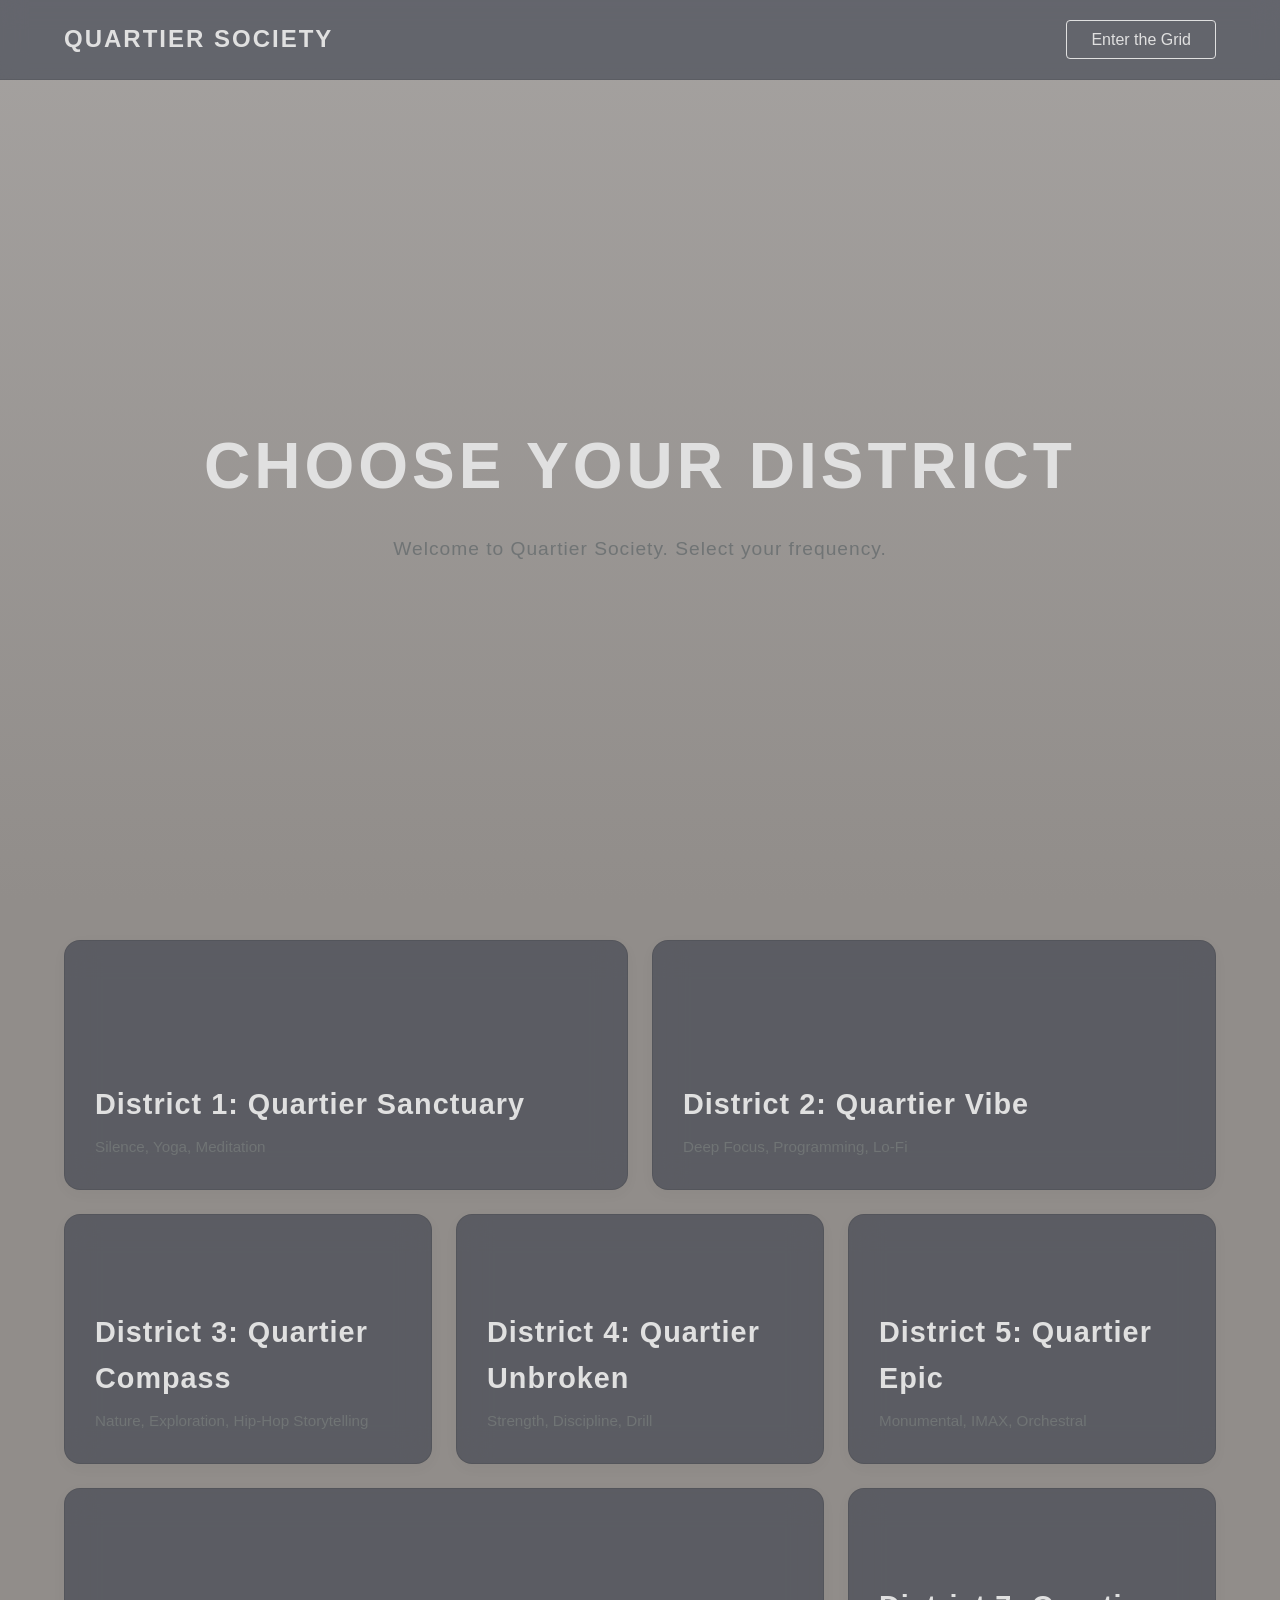
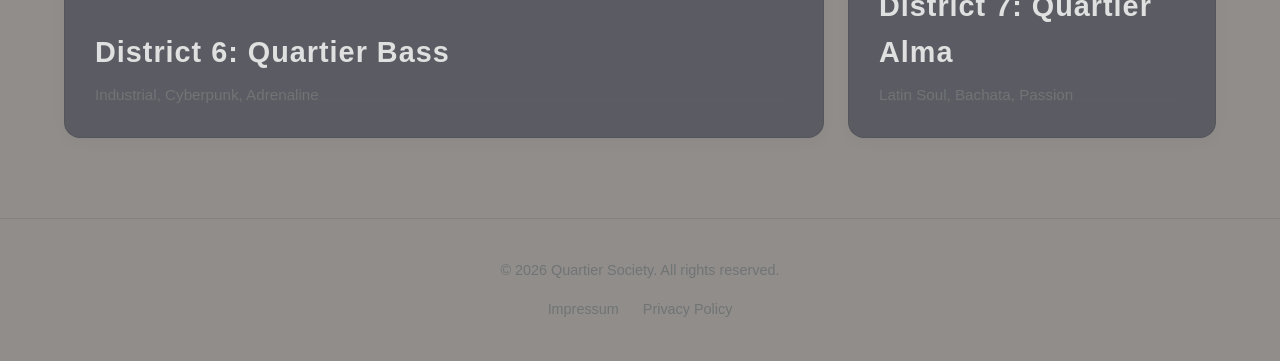
<file: index.html>
<!-- ========================================== -->
<!-- H1 DISTRICT 1: CORE DOCUMENT SETUP         -->
<!-- ========================================== -->
<!DOCTYPE html>
<html lang="en">

<!-- ------------------------------------------ -->
<!-- H2 1.1 DOCUMENT METADATA & ROUTING         -->
<!-- ------------------------------------------ -->
<head>
    <!-- Defines character encoding for global character support -->
    <meta charset="UTF-8">
    <!-- Ensures proper scaling on mobile devices -->
    <meta name="viewport" content="width=device-width, initial-scale=1.0">
    <title>Quartier Society | Headquarters</title>

    <!-- Connects the HTML structure to the CSS visual engine -->
    <link rel="stylesheet" href="css/global.css">
</head>

<!-- ========================================== -->
<!-- H1 DISTRICT 2: GLOBAL INTERFACE            -->
<!-- ========================================== -->
<body>
    
<!-- ------------------------------------------ -->
<!-- H2 2.1 NAVIGATION BAR (GLASS HEADER)       -->
<!-- ------------------------------------------ -->
    <!-- The main header that remains fixed at the top of the viewport -->
    <header class="global-header">
        
        <!-- Interactive logo container used to trigger system overrides -->
         <div id="logo-container">
            <span id="brand-logo">Quartier Society</span>   
         </div>
         
         <!-- Primary navigation routes -->
         <nav>
            <a href="#login" id="login-trigger" class="btn-login">Enter the Grid</a>
         </nav>
    </header>

<!-- ========================================== -->
<!-- H1 DISTRICT 3: THE ECOSYSTEM CONTENT       -->
<!-- ========================================== -->
    <!-- Main wrapper for all semantic page content -->
    <main>
        
<!-- ------------------------------------------ -->
<!-- H2 3.1 HERO SECTION (THE HOOK)             -->
<!-- ------------------------------------------ -->
        <!-- Full viewport height section acting as the entry point -->
        <section id="hero">
            <div class="hero-content">
                <h1>CHOOSE YOUR DISTRICT</h1>
                <p id="hero-subtitle">Welcome to Quartier Society. Select your frequency.</p>
            </div>
        </section>

<!-- ------------------------------------------ -->
<!-- H2 3.2 ASYMMETRIC BENTO GRID               -->
<!-- ------------------------------------------ -->
        <!-- Grid layout container organizing all available districts -->
        <section id="bento-grid">
            
            <!-- Row 1: 50/50 Layout -->
            <article class="district-card" id="card-sanctuary">
                <a href="district1.html">
                    <h2>District 1: Quartier Sanctuary</h2>
                    <p>Silence, Yoga, Meditation</p>
                </a>
            </article>

            <article class="district-card" id="card-sensei">
                <a href="district2.html">
                    <h2>District 2: Quartier Vibe</h2>
                    <p>Deep Focus, Programming, Lo-Fi</p>
                </a>
            </article>

            <!-- Row 2: 33/33/33 Layout -->
            <article class="district-card" id="card-compass">
                <a href="district3.html">
                    <h2>District 3: Quartier Compass</h2>
                    <p>Nature, Exploration, Hip-Hop Storytelling</p>
                </a>
            </article>

            <article class="district-card" id="card-unbroken">
                <a href="district4.html">
                    <h2>District 4: Quartier Unbroken</h2>
                    <p>Strength, Discipline, Drill</p>
                </a>
            </article>

            <article class="district-card" id="card-epic">
                <a href="district5.html">
                    <h2>District 5: Quartier Epic</h2>
                    <p>Monumental, IMAX, Orchestral</p>
                </a>
            </article>

            <!-- Row 3: 66/33 Layout -->
            <article class="district-card" id="card-bass">
                <a href="district6.html">
                    <h2>District 6: Quartier Bass</h2>
                    <p>Industrial, Cyberpunk, Adrenaline</p>
                </a>
            </article>

            <article class="district-card" id="card-alma">
                <a href="district7.html">
                    <h2>District 7: Quartier Alma</h2>
                    <p>Latin Soul, Bachata, Passion</p>
                </a>
            </article>
            
        </section>
    </main>

<!-- ========================================== -->
<!-- H1 DISTRICT 4: DOCUMENT FOOTER             -->
<!-- ========================================== -->
<!-- ------------------------------------------ -->
<!-- H2 4.1 LEGAL AND LINKS                     -->
<!-- ------------------------------------------ -->
    <!-- Contains copyright information and secondary navigation -->
    <footer>
        <div class="footer-content">
            <p>&copy; 2026 Quartier Society. All rights reserved.</p>
            <nav class="footer-links">
                <a href="#impressum">Impressum</a>
                <a href="#privacy">Privacy Policy</a>
            </nav>
        </div>
    </footer>
    
    <!-- Connects the JavaScript logic engine to the HTML -->
    <script src="js/main.js"></script>
</body>
</html>
</file>
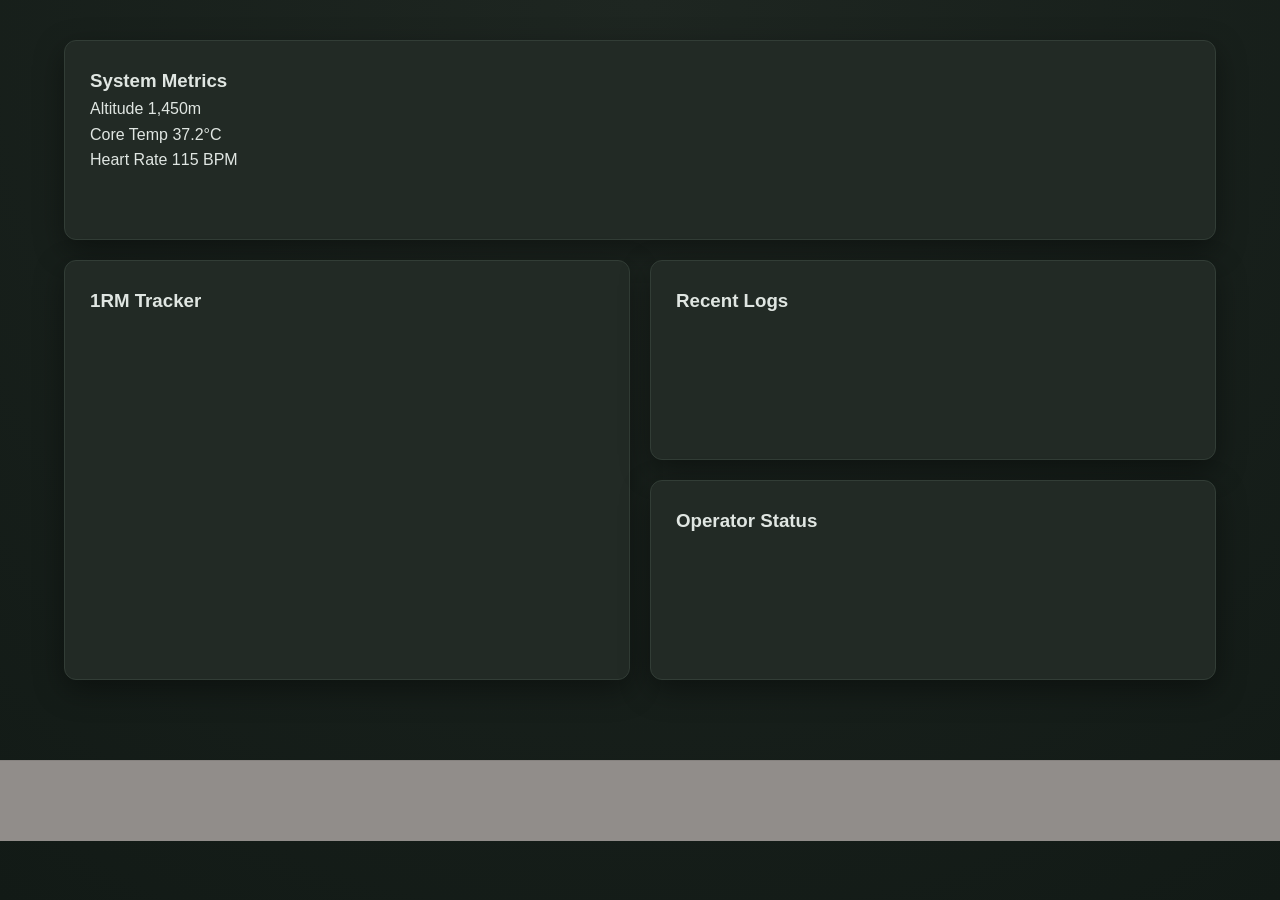
<file: district3.html>
<!DOCTYPE html>
<html lang="en">
<head>
    <meta charset="UTF-8">
    <meta name="viewport" content="width=device-width, initial-scale=1.0">

    <title>Quartier Society | District 3: Command Center</title>
    <!-- Connects to the central CSS mixer -->
    <!-------------------------------------------->
    <!--H2 1.1 GLOBAL STYLES (Master Bus)       -->
    <!-------------------------------------------->
    <link rel="stylesheet" href="css/global.css">
    <!--------------------------------------------->
    <!--H2 1.2 DISTRICT SPECIFIC STYLES          -->
    <!--------------------------------------------->
    <link rel="stylesheet" href="css/district3.css">

</head>
<body>
<header>

</header>    
<main class="district-content">
<!--=========================================-->
<!--H1 DISTRICT 3: THE COMMAND CENTER        -->
<!--=========================================-->
    <!------------------------------------------->
    <!--H2 3.1 THE BENTO GRID                  -->
    <!------------------------------------------->
    <section class="bento-wrapper">

        <!-- Module 1: Top Left -->
        <article class="bento-box box-metrics">
            <h3>System Metrics</h3>
            <!-- Telemetry Data Container -->
            <div class="metrics-panel">
                
                <div class="data-point">
                    <span class="data-label">Altitude</span>
                    <span class="data-value">1,450m</span>
                </div>
                
                <div class="data-point">
                    <span class="data-label">Core Temp</span>
                    <span class="data-value">37.2°C</span>
                </div>
                
                <div class="data-point">
                    <span class="data-label">Heart Rate</span>
                    <span class="data-value">115 BPM</span>
                </div>

            </div>
        </article>

        <!-- Module 2: Top Right -->
        <article class="bento-box box-tracker">
            <h3>1RM Tracker</h3>    
        </article>

        <!-- Module 3: Bottom Left -->
        <article class="bento-box box-logs">
            <h3>Recent Logs</h3>
        </article>
        
        <!-- Module 4: Bottom Right -->
        <article class="bento-box box-profile">
            <h3>Operator Status</h3>
        </article>

    </section>
</main>

<footer>

</footer>
    <script src="js/district3.js"></script>
</body>
</html>
</file>
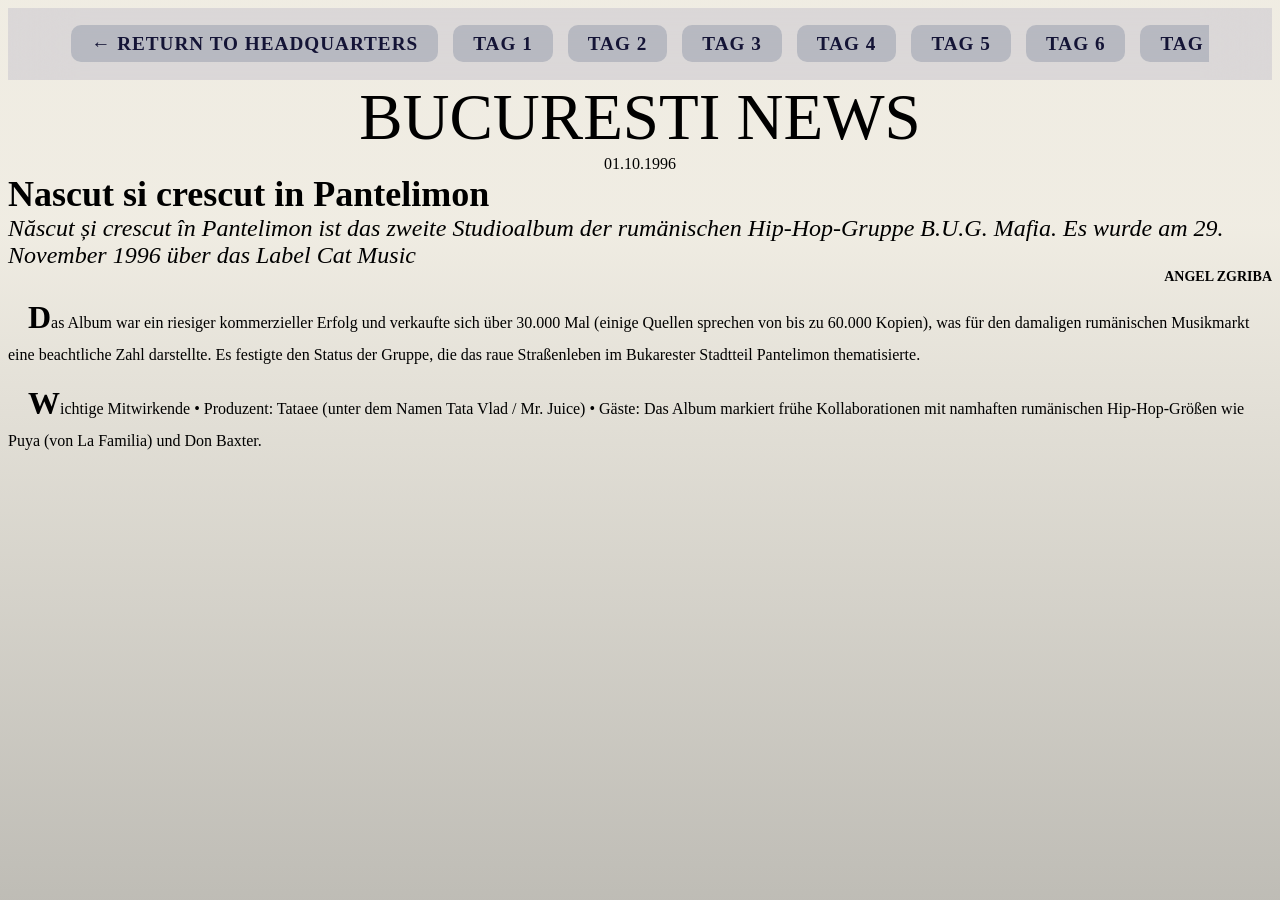
<file: district6.html>
<!DOCTYPE html>
<html lang="de">
<head>
    <meta charset="UTF-8">
    <meta name="viewport" content="width=device-width, initial-scale=1.0">
    <title>Quartier Society | District 4: Iron Train Clan</title>
    <!-- Connects to the central CSS mixer -->
     <!-------------------------------------------->
     <!--H2 1.1 GLOBAL STYLES (Master Bus)       -->
     <!-------------------------------------------->
    
    <!--------------------------------------------->
    <!--H2 1.2 DISTRICT SPECIFIC STYLES          -->
    <!--------------------------------------------->
    <link rel="stylesheet" href="css/district6.css">
    <!--------------------------------------------->
    <!--H2 1.3 APP ENGINE (PWA MANIFEST)         -->
    <!--------------------------------------------->
    <!-- Tells the mobile OS that this is an installable app -->
    <link rel="manifest" href="manifest.json">
    <!-- Sets the theme color for the mobile status bar (The top notch) -->
    <meta name="theme-color" content="#f2a900">
</head>
<body id="master-top">
<!-- ------------------------------------------ -->
<!-- H2 LOCAL NAVIGATION HEADER                 -->
<!-- ------------------------------------------ -->
    <!-- Specific header for internal district pages -->
    <header id="top-nav" class="district-header">
        <nav>
            <ul class="district-nav">
                <li><a href="index.html" class="btn-return">&larr; Return to Headquarters</a></li>
                <li><a href="#day-1" class="nav-link">Tag 1</a></li>
                <li><a href="#day-2" class="nav-link">Tag 2</a></li>
                <li><a href="#day-3" class="nav-link">Tag 3</a></li>
                <li><a href="#day-4" class="nav-link">Tag 4</a></li>
                <li><a href="#day-5" class="nav-link">Tag 5</a></li>
                <li><a href="#day-6" class="nav-link">Tag 6</a></li>
                <li><a href="#day-7" class="nav-link">Tag 7</a></li>
            </ul> 
        </nav>
    </header>
<body>
    <section class="newspaper">
      <div class="name">Bucuresti News
      </div>
      <div class="date">01.10.1996</div>
      <div class="headline">Nascut si crescut in Pantelimon</div>
      <div class="sub-headline">Născut și crescut în Pantelimon ist das zweite Studioalbum der rumänischen Hip-Hop-Gruppe B.U.G. Mafia. Es wurde am 29. November 1996 über das Label Cat Music</div>
      <div class="author">Angel Zgriba</div>
      <p class="text">Das Album war ein riesiger kommerzieller Erfolg und verkaufte sich über 30.000 Mal (einige Quellen sprechen von bis zu 60.000 Kopien), was für den damaligen rumänischen Musikmarkt eine beachtliche Zahl darstellte. Es festigte den Status der Gruppe, die das raue Straßenleben im Bukarester Stadtteil Pantelimon thematisierte.</p>
      <p class="text">Wichtige Mitwirkende
• Produzent: Tataee (unter dem Namen Tata Vlad / Mr. Juice)
• Gäste: Das Album markiert frühe Kollaborationen mit namhaften rumänischen Hip-Hop-Größen wie Puya (von La Familia) und Don Baxter.</p>
    </section>
  </body>
</html>
</file>
<file: css/global.css>
/* ========================================== */
/* H1 DISTRICT 1: GLOBAL SYSTEM VARIABLES     */
/* ========================================== */
@import url('https://fonts.googleapis.com/css2?family=Inter:wght@400;600&family=Oswald:wght@500;700&display=swap');
/* ------------------------------------------ */
/* H2 1.1 RESET & NORMALIZATION               */
/* ------------------------------------------ */
* {
    margin: 0;
    padding: 0;
    box-sizing: border-box;
}

/* ------------------------------------------ */
/* H2 1.2 COLOR PALETTE (THE ROOT)            */
/* ------------------------------------------ */
:root {
    --color-bg-master: #918d8a; 
    --color-glass-panel: rgba(50, 56, 70, 0.566); 
    --color-glass-border: rgba(0, 0, 0, 0.08);  
    --color-text-muted: #707475; 
    --color-glass-iron: rgba(250, 193, 6, 0.5);

    --color-accent-sanctuary: #00838f; 
    --color-accent-sensei: #7b1fa2;    
    --color-accent-compass: #2e7d32;   
    --color-accent-unbroken: #b71c1c;  
    --color-accent-epic: #0d47a1;      
    --color-accent-bass: #00bfa5;      
    --color-accent-alma: #e65100;  
    /* Backgrounds */
    --color-bg-asphalt: #121214;
    --color-bg-slate: #1c1c1f;
    
    /* The Wu-Tang / Iron Accent */
    --color-accent-iron: #f2a900; 
    
    /* Text */
    --color-text-concrete: #9fb5bb;
    --color-text-primary: #e0e0e0;
    /* Fonts */
    --font-heading: 'Oswald', sans-serif;
    --font-body: 'Inter', sans-serif;    
}

/* ------------------------------------------ */
/* H2 1.3 DOCUMENT BODY SETTINGS              */
/* ------------------------------------------ */
body {
    background-color: var(--color-bg-master);
    color: var(--color-text-primary);
    font-family: -apple-system, BlinkMacSystemFont, "Segoe UI", Roboto, Helvetica, Arial, sans-serif;
    line-height: 1.6;
    overflow-x: hidden;
}

/* ========================================== */
/* H1 DISTRICT 2: NAVIGATION & HEADER         */
/* ========================================== */

/* ------------------------------------------ */
/* H2 2.1 STICKY GLASS HEADER                 */
/* ------------------------------------------ */
.global-header {
    position: fixed;
    top: 0;
    left: 0;
    width: 100%;
    height: 80px;
    display: flex;
    justify-content: space-between;
    align-items: center;
    padding: 0 5%;
    background-color: var(--color-glass-panel);
    backdrop-filter: blur(12px); 
    -webkit-backdrop-filter: blur(12px);
    border-bottom: 1px solid var(--color-glass-border);
    z-index: 1000;
}

/* ------------------------------------------ */
/* H2 2.2 LOGO & BUTTONS                      */
/* ------------------------------------------ */
#brand-logo {
    font-size: 1.5rem;
    font-weight: 700;
    letter-spacing: 2px;
    text-transform: uppercase;
    cursor: pointer;
    transition: color 0.3s ease;
}

#brand-logo:hover {
    color: var(--color-accent-bass);
}

.btn-login {
    text-decoration: none;
    color: var(--color-text-primary);
    padding: 10px 24px;
    border: 1px solid var(--color-text-primary);
    border-radius: 4px;
    transition: all 0.3s ease;
}

.btn-login:hover {
    background-color: var(--color-text-primary);
    color: var(--color-bg-master);
}

/* ========================================== */
/* H1 DISTRICT 3: HERO COMPONENT              */
/* ========================================== */

/* ------------------------------------------ */
/* H2 3.1 HERO LAYOUT                         */
/* ------------------------------------------ */
#hero {
    width: 100%;
    height: 100vh; 
    display: flex;
    justify-content: center;
    align-items: center;
    text-align: center;
    padding-top: 80px;
    background: linear-gradient(to bottom, rgba(245, 245, 247, 0.2), var(--color-bg-master));
}

/* ------------------------------------------ */
/* H2 3.2 HERO TYPOGRAPHY                     */
/* ------------------------------------------ */
.hero-content h1 {
    font-size: 4rem;
    font-weight: 800;
    letter-spacing: 4px;
    margin-bottom: 1rem;
    text-transform: uppercase;
}

.hero-content p {
    font-size: 1.2rem;
    color: var(--color-text-muted);
    letter-spacing: 1px;
}

/* ========================================== */
/* H1 DISTRICT 4: BENTO GRID SYSTEM           */
/* ========================================== */

/* ------------------------------------------ */
/* H2 4.1 MAIN GRID CONTAINER                 */
/* ------------------------------------------ */
#bento-grid {
    display: grid;
    grid-template-columns: repeat(12, 1fr);
    gap: 24px;
    padding: 40px 5%;
    max-width: 1400px;
    margin: 0 auto;
}

/* ------------------------------------------ */
/* H2 4.2 BASE CARD STYLING                   */
/* ------------------------------------------ */
.district-card {
    background-color: var(--color-glass-panel);
    border: 1px solid var(--color-glass-border);
    border-radius: 16px;
    backdrop-filter: blur(16px);
    -webkit-backdrop-filter: blur(16px);
    overflow: hidden;
    box-shadow: 0 4px 15px rgba(0, 0, 0, 0.03);
    transition: transform 0.4s ease, border-color 0.4s ease, box-shadow 0.4s ease;
    min-height: 250px;
}

.district-card:hover {
    transform: translateY(-5px);
    border-color: rgba(0, 0, 0, 0.15);
    box-shadow: 0 10px 30px rgba(0, 0, 0, 0.08);
}

.district-card a {
    display: flex;
    flex-direction: column;
    justify-content: flex-end;
    width: 100%;
    height: 100%;
    padding: 30px;
    text-decoration: none;
    color: var(--color-text-primary);
}

.district-card h2 {
    font-size: 1.8rem;
    margin-bottom: 8px;
    letter-spacing: 1px;
}

.district-card p {
    color: var(--color-text-muted);
    font-size: 0.95rem;
}

/* ------------------------------------------ */
/* H2 4.3 GRID ASYMMETRY CONFIGURATION        */
/* ------------------------------------------ */
#card-sanctuary { grid-column: span 6; }
#card-sensei    { grid-column: span 6; }
#card-compass   { grid-column: span 4; }
#card-unbroken  { grid-column: span 4; }
#card-epic      { grid-column: span 4; }
#card-bass      { grid-column: span 8; }
#card-alma      { grid-column: span 4; }

/* ------------------------------------------ */
/* H2 4.4 CARD HOVER STATES (THE HOOKS)       */
/* ------------------------------------------ */
#card-sanctuary:hover { border-color: var(--color-accent-sanctuary); }
#card-sensei:hover { border-color: var(--color-accent-sensei); }
#card-compass:hover { border-color: var(--color-accent-compass); }
#card-unbroken:hover { border-color: var(--color-accent-unbroken); }
#card-epic:hover { border-color: var(--color-accent-epic); }
#card-bass:hover { border-color: var(--color-accent-bass); }
#card-alma:hover { border-color: var(--color-accent-alma); }

/* ========================================== */
/* H1 DISTRICT 5: FOOTER SECTION              */
/* ========================================== */

/* ------------------------------------------ */
/* H2 5.1 FOOTER LAYOUT                       */
/* ------------------------------------------ */
footer {
    width: 100%;
    padding: 40px 5%;
    border-top: 1px solid var(--color-glass-border);
    background-color: var(--color-bg-master);
    text-align: center;
    margin-top: 40px;
}

.footer-content p {
    color: var(--color-text-muted);
    font-size: 0.9rem;
    margin-bottom: 16px;
}

.footer-links {
    display: flex;
    justify-content: center;
    gap: 24px;
}

.footer-links a {
    color: var(--color-text-muted);
    text-decoration: none;
    font-size: 0.9rem;
    transition: color 0.3s ease;
}

.footer-links a:hover {
    color: var(--color-text-primary);
}

/* ========================================== */
/* H1 DISTRICT 6: RESPONSIVE QUERIES          */
/* ========================================== */

/* ------------------------------------------ */
/* H2 6.1 MOBILE DEVICES (MAX 768PX)          */
/* ------------------------------------------ */
@media (max-width: 768px) {
    .hero-content h1 { font-size: 2.5rem; }
    .hero-content p { font-size: 1rem; }
    
    #card-sanctuary, #card-sensei, #card-compass,
    #card-unbroken, #card-epic, #card-bass, #card-alma {
        grid-column: span 12;
    }
    .global-header { padding: 0 20px; }
}

/* ========================================== */
/* H1 DISTRICT 7: JAVASCRIPT SYSTEM STATES    */
/* ========================================== */

/* ------------------------------------------ */
/* H2 7.1 CYBER MODE (EASTER EGG)             */
/* ------------------------------------------ */
body.cyber-mode {
    --color-bg-master: #020b08;
    --color-text-primary: #00ffcc;
    --color-glass-panel: rgba(0, 0, 0, 0.8);
    --color-glass-border: rgba(0, 255, 204, 0.3);
}

/* ========================================== */
/* H1 DISTRICT 8: INTERNAL DISTRICT PAGES     */
/* ========================================== */

/* ------------------------------------------ */
/* H2 8.1 INTERNAL HEADER & NAVIGATION        */
/* ------------------------------------------ */
.district-header {
    height: 80px;
    display: flex;
    align-items: center;
    padding: 0 5%;
    background-color: var(--color-glass-panel); /* Adjusted for overlay visibility */
    backdrop-filter: blur(12px);
    border-bottom: 1px solid var(--color-glass-border);
}

/* ------------------------------------------ */
/* H2 8.2 INTERNAL TYPOGRAPHY                 */
/* ------------------------------------------ */
.text-center { text-align: center; }
.district-title { font-size: 3rem; margin-bottom: 10px; text-transform: uppercase; }
.district-subtitle { color: var(--color-text-muted); margin-bottom: 40px; }

/* ------------------------------------------ */
/* H2 8.3 INTERNAL LAYOUT (MOCKUPS & GRIDS)   */
/* ------------------------------------------ */
.district-container { padding: 60px 5%; max-width: 1200px; margin: 0 auto; }
.district-section { margin-bottom: 60px; }
.section-title { font-size: 2rem; margin-bottom: 20px; color: var(--color-text-primary); border-bottom: 1px solid var(--color-glass-border); padding-bottom: 10px; }
.mockup-box { border: 1px dashed var(--color-text-muted); padding: 40px; color: var(--color-text-primary); background-color: var(--color-glass-panel); border-radius: 8px; text-align: center; }
.district-footer { color: var(--color-text-muted); text-align: center; padding: 40px; border-top: 1px solid var(--color-glass-border); background-color: var(--color-glass-panel); }

/* ========================================== */
/* H1 DISTRICT 9: DYNAMIC UTILITY CLASSES     */
/* ========================================== */

/* ------------------------------------------ */
/* H2 9.1 GRID SYSTEMS                        */
/* ------------------------------------------ */
.grid-2-cols { display: grid; grid-template-columns: repeat(2, 1fr); gap: 24px; }
.grid-3-cols { display: grid; grid-template-columns: repeat(3, 1fr); gap: 24px; }

/* ------------------------------------------ */
/* H2 9.2 DYNAMIC TITLE COLORS                */
/* ------------------------------------------ */
.title-sanctuary { color: var(--color-accent-sanctuary); }
.title-sensei { color: var(--color-accent-sensei); }
.title-compass { color: var(--color-accent-compass); }

/* ------------------------------------------ */
/* H2 9.3 MOBILE GRID OVERRIDES               */
/* ------------------------------------------ */
@media (max-width: 768px) {
    .grid-2-cols, .grid-3-cols { grid-template-columns: 1fr; }
}

/* ========================================== */
/* H1 DISTRICT 10: ANIMATIONS & COMPONENTS    */
/* ========================================== */

/* ------------------------------------------ */
/* H2 10.1 LIVE PULSE INDICATOR               */
/* ------------------------------------------ */
.live-indicator { display: inline-block; width: 12px; height: 12px; background-color: var(--color-accent-unbroken); border-radius: 50%; margin-left: 15px; animation: pulse 1.5s infinite; }
@keyframes pulse {
    0% { transform: scale(0.95); box-shadow: 0 0 0 0 rgba(183, 28, 28, 0.7); }
    70% { transform: scale(1); box-shadow: 0 0 0 10px rgba(183, 28, 28, 0); }
    100% { transform: scale(0.95); box-shadow: 0 0 0 0 rgba(183, 28, 28, 0); }
}

/* ------------------------------------------ */
/* H2 10.2 TELEMETRY PROGRESS BARS            */
/* ------------------------------------------ */
.telemetry-bar-container { width: 100%; height: 6px; background-color: var(--color-glass-border); border-radius: 4px; margin-top: 15px; overflow: hidden; }
.telemetry-bar-fill { height: 100%; background-color: var(--color-accent-compass); width: 0%; transition: width 0.5s ease; }

/* ========================================== */
/* H1 DISTRICT 11: DASHBOARD COMPONENTS       */
/* ========================================== */

/* ------------------------------------------ */
/* H2 11.1 VEHICLE DYNAMICS GRID              */
/* ------------------------------------------ */
.telemetry-grid { display: grid; grid-template-columns: repeat(2, 1fr); gap: 15px; margin: 25px 0; text-align: left; }
.metric-box { background-color: rgba(0, 0, 0, 0.03); border: 1px solid var(--color-glass-border); border-radius: 6px; padding: 12px; display: flex; flex-direction: column; }
.metric-label { font-size: 0.75rem; color: var(--color-text-muted); letter-spacing: 1px; margin-bottom: 4px; }
.metric-value { font-size: 1.4rem; font-weight: 700; color: var(--color-text-primary); }
.mode-active { color: var(--color-accent-compass); }
.gps-coords { font-size: 0.85rem; color: var(--color-text-muted); border-top: 1px dashed var(--color-glass-border); padding-top: 15px; }

/* ========================================== */
/* H1 DISTRICT 12: JEEP 4xe DIGITAL CLUSTER   */
/* ========================================== */

/* ------------------------------------------ */
/* H2 12.1 CLUSTER BEZEL (HARDWARE FRAME)     */
/* ------------------------------------------ */
.cluster-bezel {
    background: linear-gradient(145deg, rgba(230,230,230,0.8), rgba(255,255,255,0.8));
    padding: 10px;
    border-radius: 12px;
    box-shadow: 5px 5px 15px rgba(0,0,0,0.05), -5px -5px 15px rgba(255,255,255,0.8);
    border: 1px solid var(--color-glass-border);
    backdrop-filter: blur(10px);
}

/* ------------------------------------------ */
/* H2 12.2 OLED SCREEN DISPLAY                */
/* ------------------------------------------ */
.cluster-screen {
    background: #1b2028; /* Technical Slate Gray */
    border-radius: 8px;
    padding: 20px;
    display: flex;
    flex-direction: column;
    justify-content: space-between;
    min-height: 280px; /* Increased slightly to prevent vertical crowding */
    box-shadow: inset 0px 0px 15px rgba(0,0,0,0.6);
    position: relative;
    overflow: hidden;
}

/* ------------------------------------------ */
/* H2 12.3 HUD TYPOGRAPHY & LAYOUT            */
/* ------------------------------------------ */
.cluster-hud-top, .cluster-hud-bottom { 
    display: flex; 
    justify-content: space-between; 
    align-items: center; 
    border-bottom: 1px solid rgba(255,255,255,0.08); 
    padding-bottom: 8px; 
    width: 100%;
}

.cluster-hud-bottom { 
    border-bottom: none; 
    border-top: 1px solid rgba(255,255,255,0.08); 
    padding-top: 8px; 
    padding-bottom: 0; 
}

.badge-4xe { 
    color: #00e5ff; 
    font-weight: 800; 
    letter-spacing: 2px; 
    font-size: 0.75rem; 
    border: 1px solid #00e5ff; 
    padding: 2px 8px; 
    border-radius: 4px; 
    text-shadow: 0 0 5px rgba(0, 229, 255, 0.5); 
}

.gps-coords { 
    color: #697087; 
    font-family: 'Courier New', Courier, monospace; 
    font-size: 0.75rem; 
}

/* ------------------------------------------ */
/* H2 12.4 CENTER DIALS & GAUGES              */
/* ------------------------------------------ */
.cluster-hud-center { 
    display: flex; 
    justify-content: space-between; /* Changed from space-around to prevent overlapping */
    align-items: center; 
    flex-grow: 1; 
    padding: 15px 10px; 
    width: 100%;
}

.hud-gauge { 
    display: flex; 
    flex-direction: column; 
    align-items: center; 
    text-align: center; 
    flex: 1; /* Ensures equal distribution of space */
}

.digital-text { 
    font-family: 'Courier New', Courier, monospace; 
    font-weight: bold; 
    color: #ffffff; 
    text-shadow: 0 0 10px rgba(255,255,255,0.3); 
}

.gauge-value { 
    font-size: 1.6rem; /* Optimized size to fit seamlessly */
    margin: 4px 0; 
}

.highlight-cyan { 
    color: #00e5ff; 
    text-shadow: 0 0 15px rgba(0, 229, 255, 0.6); 
    font-size: 2.2rem; 
}

.gauge-label { 
    color: #697087; 
    font-size: 0.65rem; 
    letter-spacing: 1px; 
}

.center-dial { 
    position: relative; 
    padding: 15px; 
    border: 1px solid rgba(0, 229, 255, 0.2); 
    border-radius: 50%; 
    box-shadow: inset 0 0 20px rgba(0, 229, 255, 0.05); 
}

.dial-compass-points { 
    position: absolute; 
    top: 3px; 
    font-size: 0.55rem; 
    color: #697087; 
    letter-spacing: 3px; 
}

/* ------------------------------------------ */
/* H2 12.5 TERRAIN & CLIMATE MODULES          */
/* ------------------------------------------ */
.active-mode { 
    color: #00ff88; 
    font-weight: bold; 
    letter-spacing: 1px; 
    text-shadow: 0 0 10px rgba(0, 255, 136, 0.5); 
    font-family: 'Courier New', Courier, monospace; 
    font-size: 0.85rem;
}

.status-alert { 
    color: #ff3366; 
    font-weight: bold; 
    font-family: 'Courier New', Courier, monospace; 
    text-shadow: 0 0 10px rgba(255, 51, 102, 0.5); 
    font-size: 0.85rem;
}

.climate-center { 
    justify-content: space-around; 
}

.unit { 
    font-size: 0.9rem; 
    color: #697087; 
}

.cluster-bar { 
    background-color: #1a1c23; 
    border: 1px solid #2a2d39; 
    margin: 0 0 10px 0; 
}

.cyan-fill { 
    background-color: #00e5ff; 
    box-shadow: 0 0 10px rgba(0, 229, 255, 0.8); 
}
/* ========================================== */
/* H1 DISTRICT 13: SPECIFIC PAGE BACKGROUNDS  */
/* ========================================== */

/* ------------------------------------------ */
/* H2 13.1 DISTRICT 3: COMPASS BACKGROUND     */
/* ------------------------------------------ */
/* Applies an off-road background exclusively to District 3.
   Uses a gradient overlay to ensure the UI remains fully readable. */
.district-compass-bg {
    background-image: linear-gradient(rgba(245, 245, 247, 0.85), rgba(245, 245, 247, 0.95)), url('https://images.unsplash.com/photo-1559400263-547c1b8eb520?q=80&w=2000&auto=format&fit=crop');
    background-size: cover;
    background-position: center;
    background-attachment: fixed; /* Parallax effect when scrolling */
    background-repeat: no-repeat;
}
</file>
<file: css/district3.css>
/* ========================================== */
/* H1 DISTRICT 3: COMMAND CENTER STYLES       */
/* ========================================== */

/* ------------------------------------------ */
/* H2 3.0 DISTRICT THEME (OFF-ROAD & NATURE)  */
/* ------------------------------------------ */
/* Overrides global variables with District 3 specific colors */
body {
    /* Color Palette */
    --color-bg-forest: #121a16;   /* Deep shadows */
    --color-box-stone: #222a25;   /* Bento box background */
    --color-accent-moss: #88a07c; /* Primary highlight */
    --color-accent-trail: #c7713f;/* Secondary highlight (Sunset/Mud) */
    --color-text-bone: #e0e6e2;   /* Clean readable text */
    --color-border-earth: #323d36;/* Subtle box borders */

    /* Applies the base theme to the page background */
    background: radial-gradient(circle at center top, #1e2621 0%, var(--color-bg-forest) 100%);
    background-attachment: fixed;
    color: var(--color-text-bone);
}
/* ------------------------------------------ */
/* H2 3.1 THE BENTO WRAPPER (GRID CONTAINER)  */
/* ------------------------------------------ */
.bento-wrapper {
    display: grid;
    grid-template-columns: repeat(2, 1fr);
    gap: 20px;
    padding: 40px 5%;
}
/* ------------------------------------------ */
/* H2 3.2 BENTO BOX BASE (THE MODULES)        */
/* ------------------------------------------ */
.bento-box {
    background-color: var(--color-box-stone);
    border: 1px solid var(--color-border-earth);
    border-radius: 12px;
    padding: 25px;
    color: var(--color-text-bone);
    min-height: 200px;
    display: flex;
    flex-direction: column;
    box-shadow: 0 10px 30px rgba(0,0,0,0.4);
}
/* ------------------------------------------ */
/* H2 3.3 BENTO MODULE ROUTING                */
/* ------------------------------------------ */
.box-metrics {
    grid-column: 1 / -1;
}
.box-tracker {
    grid-row: span 2;
}
/* ------------------------------------------ */
/* H2 3.4 MOBILE CALIBRATION                  */
/* ------------------------------------------ */
@media (max-width: 768px) {
    .bento-wrapper{
        grid-template-columns: 1fr;
        padding: 20px 5%;
    }
}
</file>
<file: css/district6.css>
/* ------------------------------------------ */
/* H2 4.1 HEADER CONTAINER                    */
/* ------------------------------------------ */
/* Forces the <nav> tag to respect the screen width so the <ul> inside can trigger its scrollbar */
.district-header nav {
    width: 100%;
}
.district-header {
    position: sticky;
    top: 0;
    display: flex;
    justify-content: space-between;
    align-items: center;
    padding: 15px 5%;
    background-color: rgba(137, 137, 175, 0.2);
    backdrop-filter: blur(30px); 
    border-bottom: 1px solid var(--color-glass-iron);
    z-index: 100;
}
/* ------------------------------------------ */
/* H2 4.2 FLEXBOX ROUTING (DESKTOP & MOBILE)  */
/* ------------------------------------------ */
.district-nav {
    list-style: none; 
    padding: 10px 0; /* Updated for scrollbar space */
    margin: 0;
    gap: 15px; /* Reduced gap for button layout */
    display: flex;
    align-items: center;
    justify-content: flex-start; /* Aligns buttons to the left */
    flex-wrap: nowrap; /* Forces elements on a single line */
    overflow-x: auto; /* Enables horizontal scrolling */
    width: 100%;
}
/* Forces the list items to maintain their physical shape and not compress */
.district-nav li {
    flex-shrink: 0; 
}

/* Customizing the scrollbar for Desktop (so mouse users can see it) */
.district-nav::-webkit-scrollbar {
    height: 6px; /* Thin scrollbar */
}
.district-nav::-webkit-scrollbar-track {
    background: transparent; 
}
.district-nav::-webkit-scrollbar-thumb {
    background: #8989a3; 
    border-radius: 10px;
}
.district-nav::-webkit-scrollbar-thumb:hover {
    background: #b9b9c0; 
}

/* ------------------------------------------ */
/* H2 4.3 ANCHOR TYPOGRAPHY & BUTTON STATES   */
/* ------------------------------------------ */
.district-nav a {
    background-color: #717e9656;
    text-decoration: none;
    color: #141436;
    padding: 8px 20px;
    border-radius: 10px;
    border: 1px solid var(--color-bg-slate);
    font-size: 1.2rem;
    text-transform: uppercase;
    font-weight: bolder;
    letter-spacing: 1px;
    white-space: nowrap; /* Prevents text breaking */
    transition: all 0.3s ease;
}

.district-nav a:hover {
    background-color: var(--color-glass-border);
    color: var(--color-glass-iron);
    transform: scale(1.05); /* Slight pop effect */
}

body {
/* Creates a washed-out concrete texture using lighter grey values */
    background: linear-gradient( #e9e4d6b0 25%, #a19e94af 100%);
    background-attachment: fixed; 
}


.newspaper {
  font-size: 16px;
  font-family: 'Times New Roman', serif;
}
.date {
    text-align: center;
}
.name {
  text-align: center;  
  font-size: 65px;
  font-family: 'Times New Roman', serif;
  text-transform: uppercase;
}
.author {
  text-align: end;
  font-size: 14px;
  text-transform: uppercase;
  font-weight: bold;
}
.headline {
  font-size: 36px;
  font-weight: bold;
}
.sub-headline {
  font-weight: 100;
  font-size: 1.5em;
  font-style: italic;
}
.text {
  text-indent: 20px;
  line-height: 2em;
}
.text::first-letter {
  font-weight: bold;
  font-size: 2em;
}
</file>
